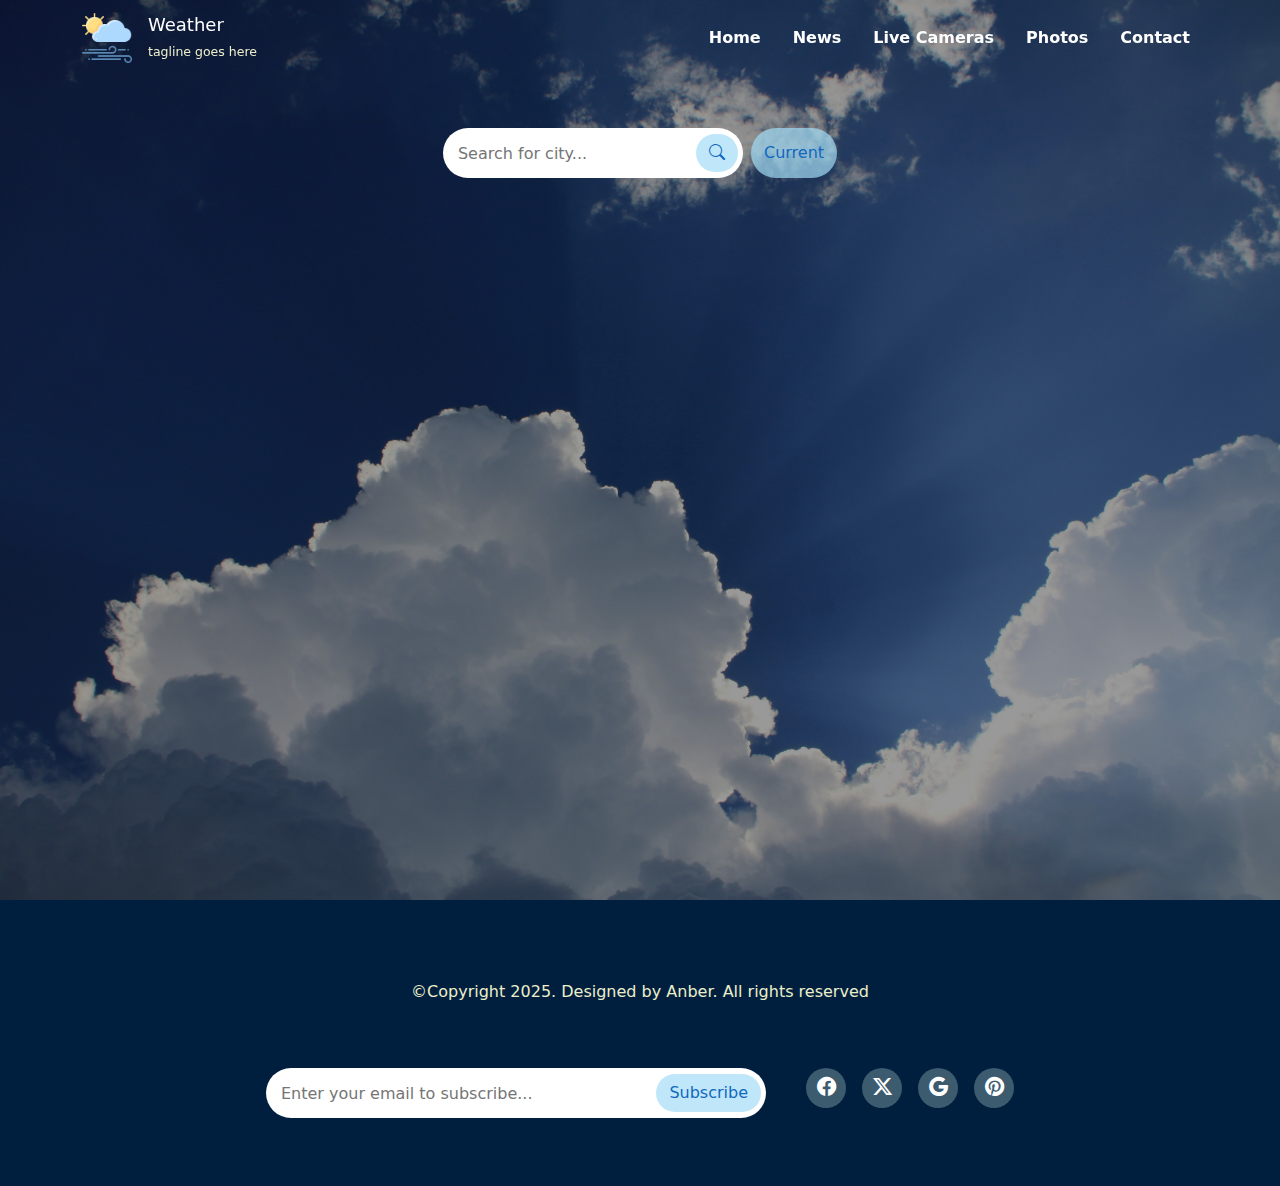
<file: index.html>
<!DOCTYPE html>
<html lang="en">
<head>
    <meta charset="UTF-8">
    <meta name="viewport" content="width=device-width, initial-scale=1.0">
    <title>Weather</title>
    <!-- contact -->
    <link rel="stylesheet" href="contact.html">
    <!-- favicon -->
    <link rel="icon" href="./images/weather.png">
    <!-- Bootstrap icons -->
    <link rel="stylesheet" href="https://cdn.jsdelivr.net/npm/bootstrap-icons@1.11.3/font/bootstrap-icons.min.css">
    <!-- Bootstrap css -->
    <link rel="stylesheet" href="./css/bootstrap.min.css">
    <!-- main css -->
    <link rel="stylesheet" href="./css/style.css">
    <!-- media Query -->
    <link rel="stylesheet" href="./css/media-query.css">
</head>
<body>
    
    <nav class="navbar navbar-expand-lg fixed-top">
        <div class="container d-flex justify-content-between align-items-center">
            <a class="navbar-brand d-flex gap-3 align-items-center" href="index.html">
                <img src="./images/windy.png" class="logo" alt="logo">
                <div class="text-logo d-flex flex-column">
                    <h1 class="site-title text-white">Weather</h1>
                    <small class="smallP">tagline goes here</small>
                </div>
            </a>
            <button class="navbar-toggler" type="button" data-bs-toggle="collapse" data-bs-target="#navbarSupportedContent" aria-controls="navbarSupportedContent" aria-expanded="false" aria-label="Toggle navigation">
                    <span class="navbar-toggler-icon"></span>
            </button>
            
            
            <div class="collapse navbar-collapse" id="navbarSupportedContent">
                <ul class="navbar-nav ms-auto mb-2 mb-lg-0 gap-3">
                    <li class="nav-item">
                        <a class="nav-link" href="#">Home</a>
                    </li>
                    <li class="nav-item">
                        <a class="nav-link" href="#">News</a>
                    </li>
                    <li class="nav-item">
                        <a class="nav-link" href="https://www.windy.com">Live Cameras</a>
                    </li>
                    <li class="nav-item">
                        <a class="nav-link" href="#">Photos</a>
                    </li>
                    <li class="nav-item">
                        <a class="nav-link" href="contact.html">Contact</a>
                    </li>
                </ul>
            </div>
        </div>
    </nav>

    <main>
        <section class="site">
            <div class="container">
                <form class="searchForm mt-5 mx-auto d-flex gap-2 justify-content-center flex-wrap">
                    <div class="searchBox position-relative">
                        <input id="searchInput" type="text" placeholder="Search for city...">
                        <button type="submit" class="btn"><i class="bi bi-search"></i></button>
                    </div>
                    <button onclick="findCurrentLocation()"class="btn" type="button">Current</button>
                </form>
                <div id="rowData" class="row">
                    <!-- will add dynamically in js -->
                </div>
            </div>
        </section>
    </main>


    <footer>
        <p class="text-center pt-5"> &copy;Copyright 2025. Designed by Anber. All rights reserved</p>
        <div class="subscribe d-flex justify-content-center align-items-center">
            <form class="subscribeForm mt-5 mx-auto d-flex gap-2 justify-content-center flex-wrap">
                <div class="subscribeBox position-relative">
                    <input id="subscribeInput" type="text" placeholder="Enter your email to subscribe...">
                    <button type="submit" class="btn"> Subscribe</button>
                </div>
                <ul class="d-flex align-items-center justify-content-center gap-3 ">
                    <li>
                        <a href="www.facebook.com" class="facebook"><i class="bi bi-facebook"></i></a>
                        <div class="tooltip">Facebook</div>
                    </li>
                    <li>
                        <a href="www.x.com" class="x"><i class="bi bi-twitter-x"></i></a>
                        <div class="tooltip">X</div>
                    </li>
                    <li>
                        <a href="https://mail.google.com/" class="gmail"><i class="bi bi-google"></i></a>
                        <div class="tooltip">Gmail</div>
                    </li>
                    <li>
                        <a href="https://www.pinterest.com/" class="pinterest"><i class="bi bi-pinterest"></i></a>
                        <div class="tooltip">Pinterest</div>
                    </li>
                </ul>
            </form>
        </div>
        
    </footer>



    <!-- Bootstrap js -->
    <script src="./js/bootstrap.bundle.min.js"></script>
    <!-- main js -->
    <script src="./js/main.js"></script>
</body>
</html>
</file>
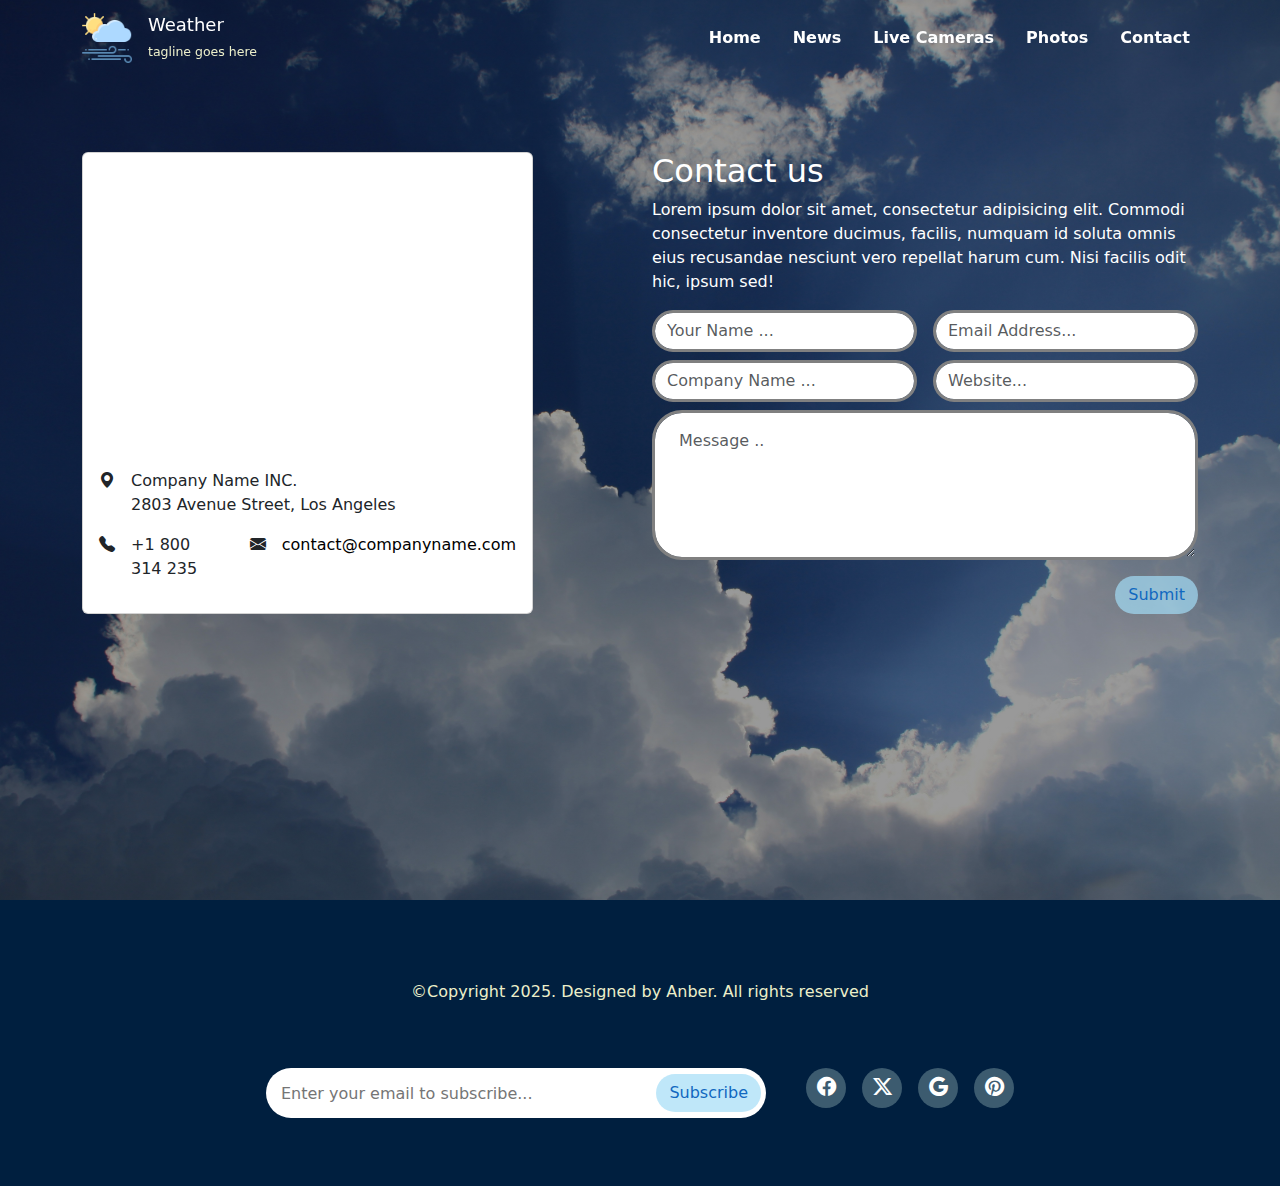
<file: contact.html>
<!DOCTYPE html>
<html lang="en">
<head>
    <meta charset="UTF-8">
    <meta name="viewport" content="width=device-width, initial-scale=1.0">
    <title>Contact</title>
    <!-- home -->
    <link rel="stylesheet" href="index.html">
    <!-- favicon -->
    <link rel="icon" href="./images/weather.png">
    <!-- Bootstrap icons -->
    <link rel="stylesheet" href="https://cdn.jsdelivr.net/npm/bootstrap-icons@1.11.3/font/bootstrap-icons.min.css">
    <!-- Bootstrap css -->
    <link rel="stylesheet" href="./css/bootstrap.min.css">
    <!-- main css -->
    <link rel="stylesheet" href="./css/style.css">
    <!-- media Query -->
    <link rel="stylesheet" href="./css/media-query.css">
</head>
<body>
    
    <nav class="navbar navbar-expand-lg fixed-top">
        <div class="container d-flex justify-content-between align-items-center">
            <a class="navbar-brand d-flex gap-3 align-items-center" href="index.html">
                <img src="./images/windy.png" class="logo" alt="logo">
                <div class="text-logo d-flex flex-column">
                    <h1 class="site-title text-white">Weather</h1>
                    <small class="smallP">tagline goes here</small>
                </div>
            </a>
            <button class="navbar-toggler" type="button" data-bs-toggle="collapse" data-bs-target="#navbarSupportedContent" aria-controls="navbarSupportedContent" aria-expanded="false" aria-label="Toggle navigation">
                    <span class="navbar-toggler-icon"></span>
            </button>
            
            
            <div class="collapse navbar-collapse" id="navbarSupportedContent">
                <ul class="navbar-nav ms-auto mb-2 mb-lg-0 gap-3">
                    <li class="nav-item">
                        <a class="nav-link" href="index.html">Home</a>
                    </li>
                    <li class="nav-item">
                        <a class="nav-link" href="#">News</a>
                    </li>
                    <li class="nav-item">
                        <a class="nav-link" href="https://www.windy.com">Live Cameras</a>
                    </li>
                    <li class="nav-item">
                        <a class="nav-link" href="#">Photos</a>
                    </li>
                    <li class="nav-item">
                        <a class="nav-link" href="contact.html">Contact</a>
                    </li>
                </ul>
            </div>
            <!-- <div class="themeSwitch">
                <label for="themeToggle" class="switch">
                    <input id="themeToggle" type="checkbox"/>
                    <span class="slider"></span>
                    <span class="decoration"></span>
                </label>
            </div>  -->
        </div>
    </nav>

    <main>
        <section class="contact">
            <div class="container">
                <div class="row py-5">
                    <div class="col-sm-12 col-md-5 mt-4">
                        <div class="inner">
                            <div class="card">
                                <iframe src="https://www.google.com/maps/embed?pb=!1m18!1m12!1m3!1d3306.327740004314!2d-118.38903392551659!3d34.03546311861824!2m3!1f0!2f0!3f0!3m2!1i1024!2i768!4f13.1!3m3!1m2!1s0x80c2b9793010985f%3A0xd51200f29f08ba96!2sReynier%20Park!5e0!3m2!1sen!2seg!4v1745058687932!5m2!1sen!2seg" style="border:0;" allowfullscreen="" loading="lazy" referrerpolicy="no-referrer-when-downgrade"></iframe>
                                    <div class="card-body">
                                    <div class="d-flex gap-3">
                                        <i class="bi bi-geo-alt-fill"></i>
                                        <p>Company Name INC. <br>2803 Avenue Street, Los Angeles</p>
                                    </div>
                                    <div class="contacts d-flex gap-5">
                                        <div class="d-flex gap-3">
                                            <i class="bi bi-telephone-fill"></i>
                                            <p>+1 800 314 235</p>
                                        </div>
                                        <div class="d-flex gap-3">
                                            <i class="bi bi-envelope-fill"></i>
                                            <a href="#" class="text-decoration-none text-black">contact@companyname.com</a>
                                        </div>
                                    </div>
                                </div>
                            </div>
                        </div>
                    </div>
                    <div class="col-sm-12 col-md-6 col-md-offset-1 ms-auto mt-4">
                        <div class="inner text-white">
                            <h2>Contact us</h2>
                            <p>Lorem ipsum dolor sit amet, consectetur adipisicing elit. Commodi consectetur inventore ducimus, facilis, numquam id soluta omnis eius recusandae nesciunt vero repellat harum cum. Nisi facilis odit hic, ipsum sed!</p>
                            <form id="contactForm">
                                <div class="d-flex gap-3 mb-2">
                                    <input type="text" class="form-control" placeholder="Your Name ...">
                                    <input type="email" class="form-control" placeholder="Email Address...">
                                </div>
                                <div class="d-flex gap-3 mb-2">
                                    <input type="text" class="form-control" placeholder="Company Name ...">
                                    <input type="email" class="form-control" placeholder="Website...">
                                </div>
                                <textarea class="form-control mb-3 px-4 py-3" placeholder="Message .." id="floatingTextarea"></textarea>
                                <button type="submit" class="btn float-end"> Submit</button>
                            </form>
                        </div>
                    </div>
                </div>
            </div>
        </section>
    </main>

    <footer>
        <p class="text-center pt-5"> &copy;Copyright 2025. Designed by Anber. All rights reserved</p>
        <div class="subscribe d-flex justify-content-center align-items-center">
            <form class="subscribeForm mt-5 mx-auto d-flex gap-2 justify-content-center flex-wrap">
                <div class="subscribeBox position-relative">
                    <input id="subscribeInput" type="text" placeholder="Enter your email to subscribe...">
                    <button type="submit" class="btn"> Subscribe</button>
                </div>
                <ul class="d-flex align-items-center justify-content-center gap-3 ">
                    <li>
                        <a href="www.facebook.com" class="facebook"><i class="bi bi-facebook"></i></a>
                        <div class="tooltip">Facebook</div>
                    </li>
                    <li>
                        <a href="www.x.com" class="x"><i class="bi bi-twitter-x"></i></a>
                        <div class="tooltip">X</div>
                    </li>
                    <li>
                        <a href="https://mail.google.com/" class="gmail"><i class="bi bi-google"></i></a>
                        <div class="tooltip">Gmail</div>
                    </li>
                    <li>
                        <a href="https://www.pinterest.com/" class="pinterest"><i class="bi bi-pinterest"></i></a>
                        <div class="tooltip">Pinterest</div>
                    </li>
                </ul>
            </form>
        </div>
        
    </footer>



    <script src="./js/bootstrap.bundle.min.js"></script>
    <script src="./js/main.js"></script>
</body>
</html>
</file>
<file: css/style.css>
:root{
    --main-bg-color: #001F3F;
    --main-text-color: rgb(255, 255, 255);
    /* --secondary-text-color: #A6AEBF; */
    --secondary-text-color: #ECEFCA;
    --button-bg-color:#a3dcf7b1;
    --button-text-color:#1168c0;
    --card-bg:#2B4368;
}

body {
    display: flex;
    flex-direction: column;
    min-height: 100vh;
    margin: 0;
}

ul{
    list-style: none;
}
main{
    flex: 1;
}

.site{
    padding-top: 80px;
    background: linear-gradient(rgba(0,0,0,0.4), rgba(0,0,0,0.4) ), url(../images/sky.jpg) center / cover ;
    background-attachment: fixed;
    min-height: 100vh;
    z-index: -7;
}
.contact{
    padding-top: 80px;
    background: linear-gradient(rgba(0,0,0,0.4), rgba(0,0,0,0.4) ), url(../images/sky.jpg) center / cover ;
    background-attachment: fixed;
    min-height: 100vh;
    z-index: -7;
}
.site-title{
    font-size: 1.125rem;
}

.logo{
    max-width: 50px;
}
.smallP{
    color: var(--secondary-text-color);
    font-size: .625em;
}
nav .nav-link{
    position: relative;
    color: var(--main-text-color);
    font-weight: 600;
}
nav .nav-link:hover{
    color: var(--main-bg-color) ;
}
nav .nav-link::before{
    content: '';
    position: absolute;
    bottom: 0;
    left: 0;
    width: 0%;
    height: 3px;
    z-index: -1;
}
nav .nav-link:hover::before{
    animation: bgmove 1s forwards;

}
@keyframes bgmove {
    0%{
        width: 0%;
    }
    50%{
        width: 100%;
        height: 2px;
    }
    100%{
        width: 100%;
        height: 100%;
        background: linear-gradient(#d5e3eb , #6A9AB0) ;
    }
}


button{
    background-color: var(--button-bg-color) !important;
    color: var(--button-text-color) !important;
    border-radius: 50px !important;
}

button:hover {
    box-shadow: 0 0 10px #a3dcf7b1, 0 0 20px #1168c0;
    transform: scale(1.05);
    transition: all 0.3s ease-in-out;
}

/******************** SearchForm **********************/
.searchForm{
    gap: 10px;
    flex-wrap: wrap;
}
.searchBox{
    width: 100%;
    min-width: 250px;
    max-width: 300px;
}
.searchBox input{
    width: 100%;
    height: 50px;
    padding-right: 50px;
    padding-left: 15px;
    border-radius: 50px;
    border: none;
    outline: none;
}
.searchBox button{
    position: absolute;
    right: 5px;
    top: 50%;
    transform: translateY(-50%);

}

/* ************ wheather Cards ***********************/

.mainCard {
    position: relative;
    width: 100%;
    height: auto;
}
.weatherCard {
    opacity: 0;
    transform: translateY(20px);
    animation: fadeInUp 0.6s ease forwards;
}

@keyframes fadeInUp {
    to {
        opacity: 1;
        transform: translateY(0);
    }
}
.baseCard {
    z-index: 2;
    background-color:rgba(255, 255, 255, 0.1);
    color: white;
    box-shadow: 0 8px 32px rgba(0, 0, 0, 0.2);
    backdrop-filter: blur(10px);
    border-radius: 20px;
    border: 1px solid rgba(255, 255, 255, 0.18);
    transition: all 0.4s ease-in-out;
}
.secCard {
    position: absolute;
    top: 0;
    left: 0;
    z-index: 1;
    width: 100%;
    height: 100%;
    background-color: var(--card-bg);
    color: var(--main-text-color);
    border-radius: 20px;
    opacity: 0;
    pointer-events: none;
    transition: all 0.4s ease-in-out;
}
.mainCard:hover .secCard {
    opacity: 1;
    pointer-events: auto;
    z-index: 3;
}
.myImg {
    width: 100px;
    height: 100px;
}
.date{
    color: var(--main-bg-color);
    font-size: 1.3em;
}
.climateIcon{
    width: 30px;
}
.temp {
    font-size: 2.3em;
    font-weight: 700;
    margin-top: 0.5em;
}

.country {
    font-size: 1.2em;
    font-weight: 600;
    color: var(--main-bg-color);
}
.status{
    font-size: 1em;
    font-weight: 600;
}


/*===================== footer ============================== */
footer{
    color: var(--secondary-text-color);
    background-color:var(--main-bg-color);
    padding: 2rem 1rem;
}
/******************** subscribeForm **********************/
.subscribeForm{
    gap: 10px;
    flex-wrap: wrap;
    margin-bottom: 30px;
}
.subscribeBox{
    width: 100%;
    min-width: 500px;
    max-width: 300px;
}
.subscribeBox input{
    width: 100%;
    height: 50px;
    padding-right: 50px;
    padding-left: 15px;
    border-radius: 50px;
    border: none;
    outline: none;
}
.subscribeBox button{
    position: absolute;
    right: 5px;
    top: 45%;
    transform: translateY(-50%);
}
/* ---------------------------- */
footer ul li{
    position: relative;
    width: 40px;
    height: 40px;
    border-radius:50%;
    background-color: #3C5B6F;
    display: flex;
    align-items: center;
    justify-content: center;
}

footer ul li a{
    color: var(--main-text-color);
    font-size: 1.2em;
}
footer ul li a.facebook:hover{
    color: #1168c0;
}
footer ul li a.gmail:hover{
    color: rgb(154, 11, 11);
}
footer ul li a.x:hover{
    color: black;
}
footer ul li a.pinterest:hover{
    color: rgb(181, 19, 19);
}
footer ul li .tooltip{
    position: absolute;
    bottom: -30px;
    left: 50%;
    transform: translateX(-50%);
    background-color: black;
    color: var(--main-text-color);
    padding: 6px 10px;
    border-radius: 5px;
    opacity: 0;
    display: none;
    font-size: 14px;
    transition: all 0.3s ease;
}
footer ul li:hover .tooltip{
    opacity: 1;
    display: block;
    bottom: -50px;
}



/* ============ contact=============== */
#contactForm input{
    border-radius: 50px !important;
    box-shadow: none;
    transition: all 0.4s;
    border: 3px solid gray;
}
#contactForm input:hover{
    border: 3px solid #009ad8;
}
#contactForm textarea{
    height: 150px;
    border-radius: 30px;
    box-shadow: none;
    transition: all 0.4s;
    border: 3px solid gray;

}
#contactForm textarea:hover{
    border: 3px solid #009ad8;
}
#contactForm button:hover{
    background-color: #2B4368 !important;
    color: white !important;
}
.contact .card iframe {
    width: 100% !important;
    height: 300px;
}





.loader {
    width: 48px;
    height: 48px;
    display: block;
    margin: 20px auto;
    position: relative;
    border: 3px solid #FFF;
    border-radius: 50%;
    box-sizing: border-box;
    animation: animloader 2s linear infinite;
  }
  .loader::after {
    content: '';  
    box-sizing: border-box;
    width: 6px;
    height: 24px;
    background: #FFF;
    transform: rotate(-45deg);
    position: absolute;
    bottom: -20px;
    left: 46px;
  }
  
  @keyframes animloader {
    0% {
      transform: translate(-10px, -10px);
    }
    25% {
      transform: translate(-10px, 10px);
    }
    50% {
      transform: translate(10px, 10px);
    }
    75% {
      transform: translate(10px, -10px);
    }
    100% {
      transform: translate(-10px, -10px);
    }
  }
</file>
<file: css/media-query.css>
@media (max-width: 1200px) {
    .contact .card iframe {
        width: 100% !important;
        height: auto;
    }
    .contact .card-body {
        padding: 1rem;
    }
    .contacts {
        flex-direction: column;
        gap: 1rem !important;
    }

    .contact form button {
        float: none !important;
        width: 100%;
        margin-top: 1rem;
    }

}
@media (max-width: 768px) {
    .logo {
        max-width: 35px;
    }
    .contact .card iframe {
        width: 100% !important;
        height: auto;
    }
    .contact .card-body {
        padding: 1rem;
    }
    .contacts {
        flex-direction: column;
        gap: 1rem !important;
    }
    .contact form .d-flex {
        flex-direction: column;
        gap: 0.5rem;
    }
    .contact form button {
        float: none !important;
        width: 100%;
        margin-top: 1rem;
    }

}
/* Responsive for mobile*/
@media (max-width: 576px) {
    .logo {
        max-width: 35px;
    }
    .searchForm {
        flex-direction: column;
        align-items: center;
    }

    .searchBox {
        width: 100%;
        max-width: 100%;
    }

    .searchForm .btn[type="button"] {
        width: 100%;
        max-width: 100px;
    }
    .subscribeBox{
        width: 100%;
        min-width: 300px;
        max-width: 100%;
    }
}
</file>
